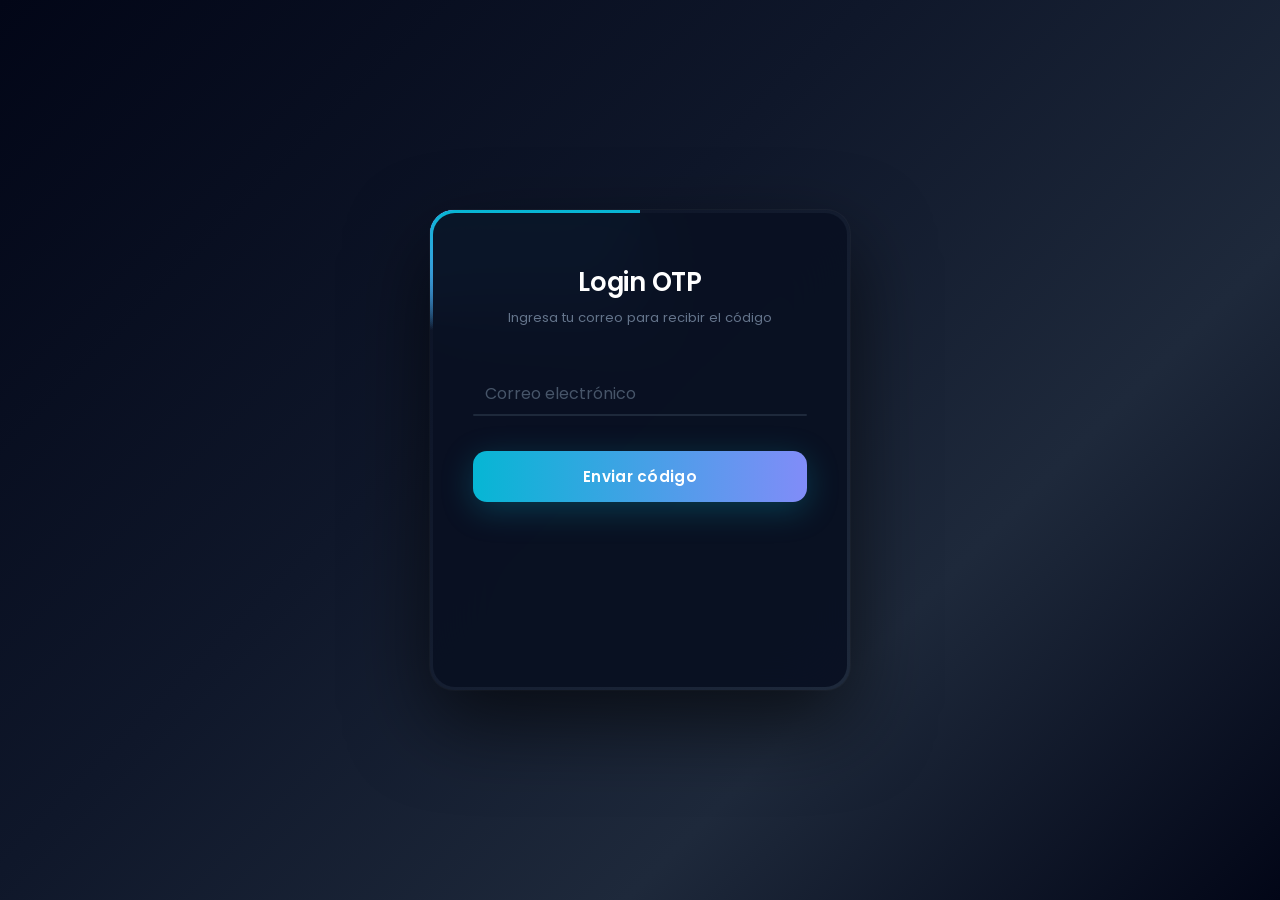
<file: frontend/index.html>
<!DOCTYPE html>
<html>
<head>
    <title>Login OTP</title>
    <link rel="stylesheet" href="styles.css">
</head>
<body>
    <div class="box">
        <div class="border-line"></div>
        <form onsubmit="return false;">
            <h2>Login OTP</h2>
            <p class="form-subtitle">Ingresa tu correo para recibir el código</p>

            <div class="input-box">
                <input type="email" id="email" required>
                <span>Correo electrónico</span>
                <i></i>
            </div>

            <button class="btn" id="btnSend" onclick="enviarOTP()">
                Enviar código
            </button>

            <p id="msg" style="color:#22d3ee; font-size:0.82rem; text-align:center; margin-top:14px;"></p>
        </form>
    </div>

    <script src="app.js"></script>
    <script>
        function setLoading(state) {
            const btn = document.getElementById("btnSend");
            btn.disabled = state;
            btn.innerText = state ? "Enviando..." : "Enviar código";
        }
    </script>
</body>
</html>
</file>
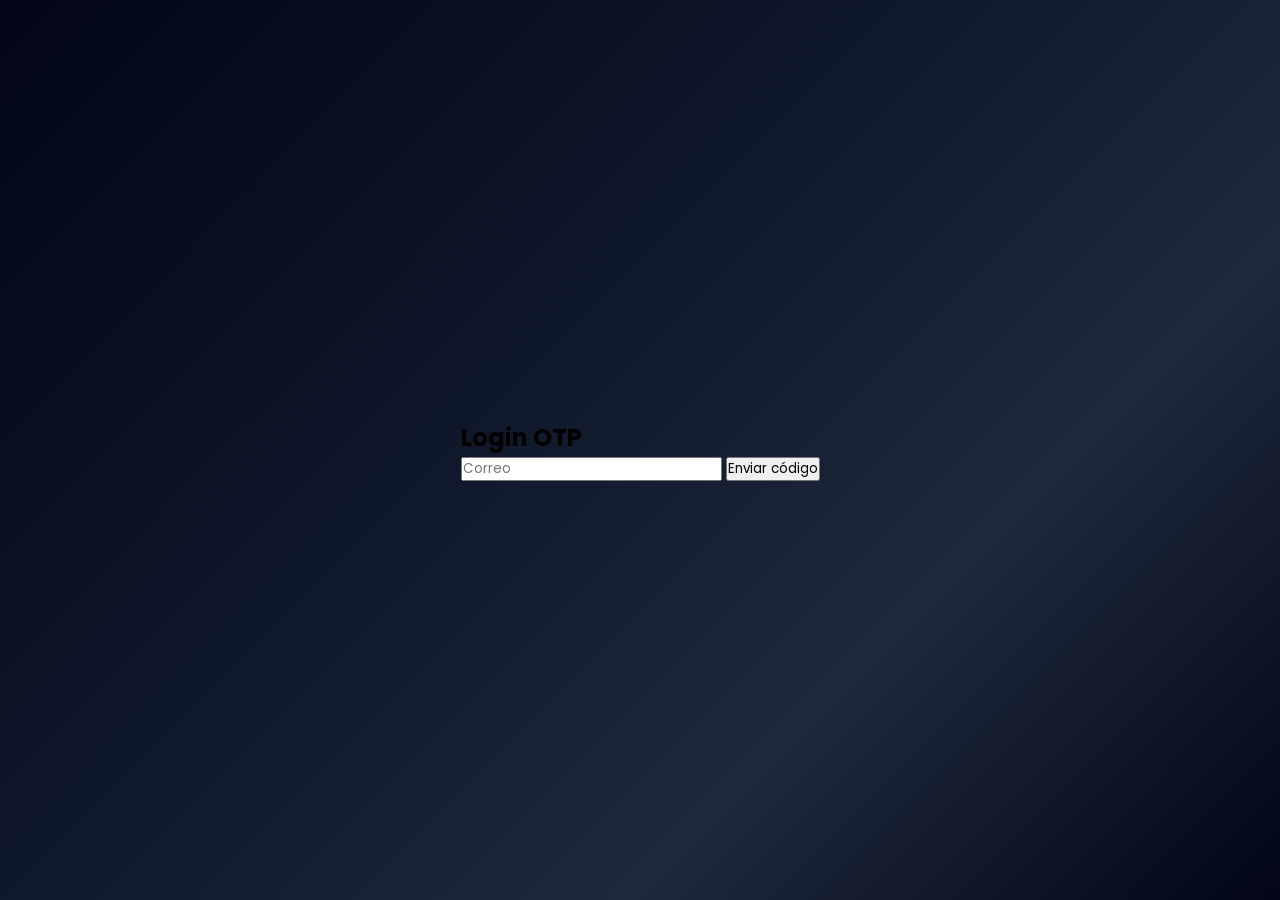
<file: frontend/dashboard.html>
<!DOCTYPE html>
<html lang="es">
<head>
    <meta charset="UTF-8">
    <title>Dashboard - Students</title>
    <link rel="stylesheet" href="styles.css">
</head>
<body>
    <div class="dashboard">

        <!-- Sidebar -->
        <aside class="sidebar">
            <div class="sidebar-logo">
                <div class="logo-icon">S</div>
                <span>Students</span>
            </div>
            <nav class="sidebar-nav">
                <a href="#" class="nav-item active">
                    <span class="nav-icon">📋</span> Listado
                </a>
                <a href="#" class="nav-item">
                    <span class="nav-icon">📊</span> Estadísticas
                </a>
            </nav>
            <button class="logout-btn" onclick="logout()">
                ⎋ Cerrar sesión
            </button>
        </aside>

        <!-- Main -->
        <main class="main">

            <!-- Header -->
            <div class="dash-header">
                <div>
                    <h2>Management of Students</h2>
                    <p class="dash-subtitle">Administra el listado de estudiantes</p>
                </div>
            </div>

            <!-- Formulario -->
            <div class="dash-card">
                <h3 class="card-title">➕ Nuevo Estudiante</h3>
                <div class="form-grid">
                    <div class="field">
                        <label>Nombre</label>
                        <input id="nombre" type="text" placeholder="Ej: Juan García">
                    </div>
                    <div class="field">
                        <label>Edad</label>
                        <input id="edad" type="number" placeholder="Ej: 20">
                    </div>
                    <div class="field">
                        <label>Nota</label>
                        <input id="nota" type="number" placeholder="Ej: 4.5">
                    </div>
                </div>
                <div class="form-actions">
                    <button class="btn-primary" id="btnGuardar">➕ Agregar</button>
                    <button class="btn-secondary" id="btnActualizar" style="display:none;">✏️ Actualizar</button>
                    <button class="btn-ghost" id="btnCancelar" style="display:none;" onclick="cancelarEdicion()">✕ Cancelar</button>
                </div>
            </div>

            <!-- Tabla -->
            <div class="dash-card">
                <h3 class="card-title">📋 Listado de Estudiantes</h3>
                <div class="table-wrap">
                    <table class="tabla">
                        <thead>
                            <tr>
                                <th>#</th>
                                <th>Nombre</th>
                                <th>Edad</th>
                                <th>Nota</th>
                                <th>Acciones</th>
                            </tr>
                        </thead>
                        <tbody id="lista"></tbody>
                    </table>
                </div>
            </div>

        </main>
    </div>
    <script src="app.js"></script>
</body>
</html>
</file>
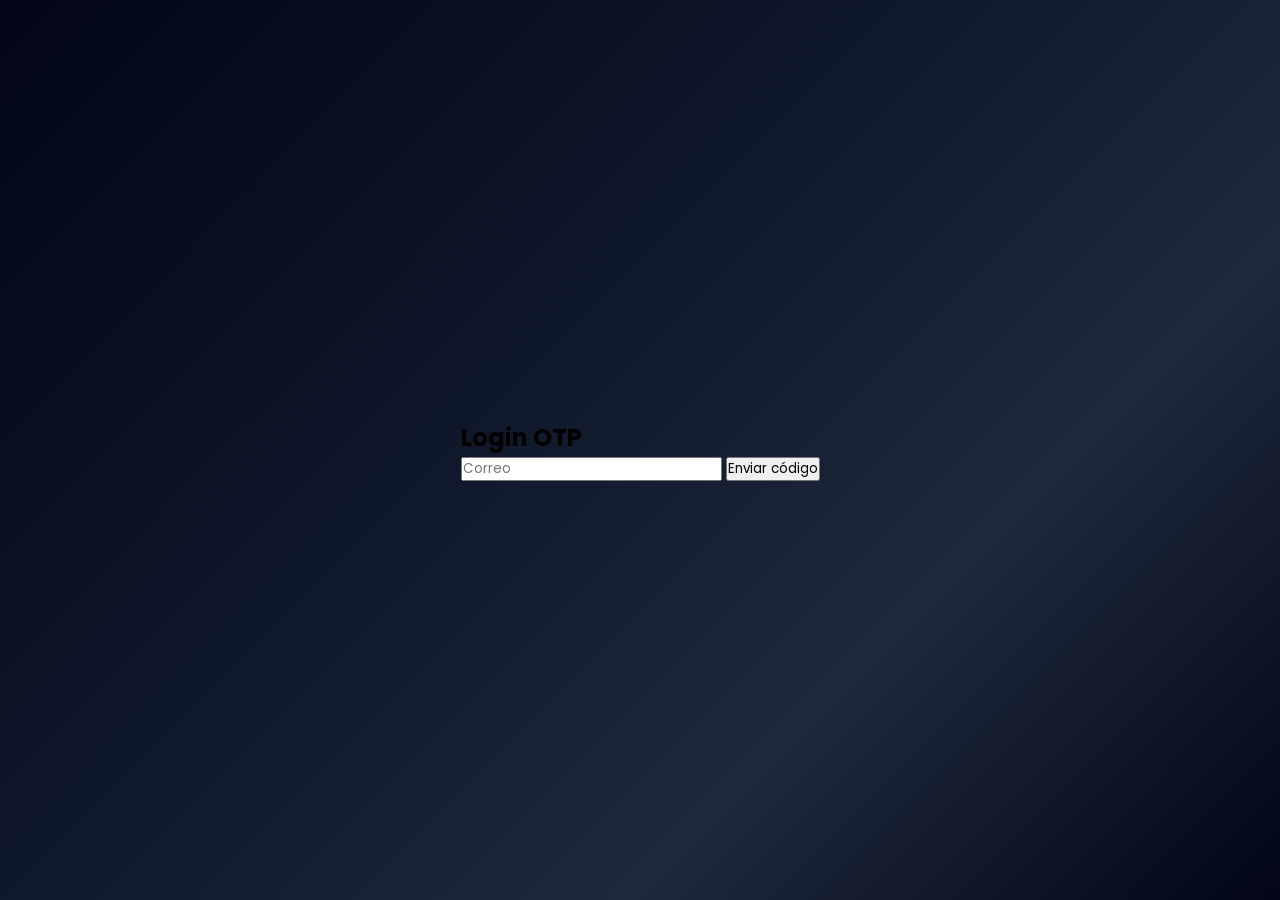
<file: frontend/login.html>
<!DOCTYPE html>
<html>
<head>
    <title>Login</title>
    <link rel="stylesheet" href="styles.css">
</head>

<body>

<div class="container">
    <h2>Login OTP</h2>

    <input type="email" id="email" placeholder="Correo">

    <button id="btnSend" onclick="enviarOTP()">Enviar código</button>

    <p id="msg"></p>
</div>

<script src="app.js"></script>

<script>
function setLoading(state) {
    const btn = document.getElementById("btnSend");
    btn.disabled = state;
    btn.innerText = state ? "Enviando..." : "Enviar código";
}
</script>

</body>
</html>
</file>
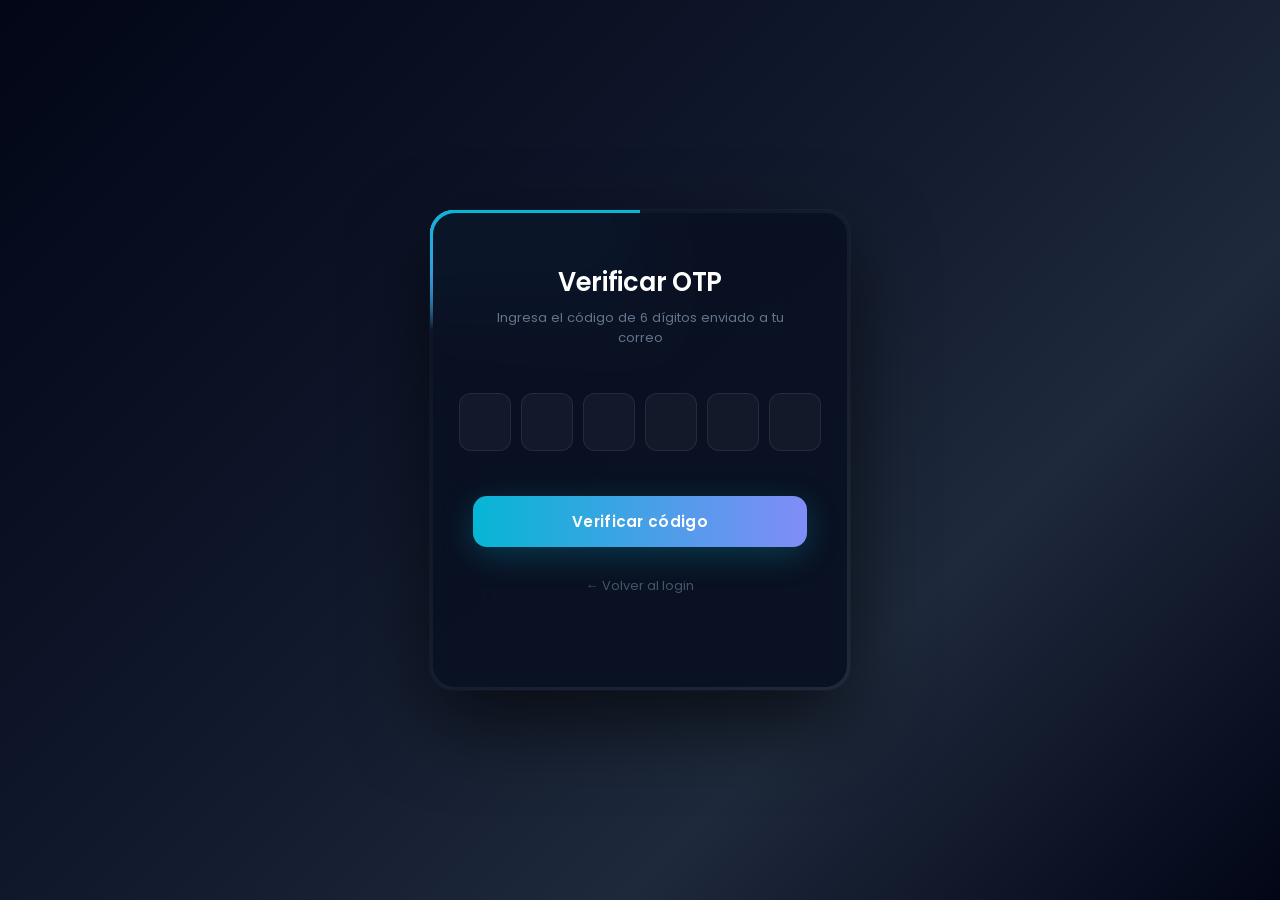
<file: frontend/otp.html>
<!DOCTYPE html>
<html>
<head>
    <title>OTP</title>
    <link rel="stylesheet" href="styles.css">
</head>
<body>
    <div class="box">
        <div class="border-line"></div>
        <form onsubmit="return false;">
            <h2>Verificar OTP</h2>
            <p class="form-subtitle">Ingresa el código de 6 dígitos enviado a tu correo</p>

            <div class="otp-boxes">
                <input class="otp-digit" maxlength="1" type="text" inputmode="numeric">
                <input class="otp-digit" maxlength="1" type="text" inputmode="numeric">
                <input class="otp-digit" maxlength="1" type="text" inputmode="numeric">
                <input class="otp-digit" maxlength="1" type="text" inputmode="numeric">
                <input class="otp-digit" maxlength="1" type="text" inputmode="numeric">
                <input class="otp-digit" maxlength="1" type="text" inputmode="numeric">
            </div>

            <button class="btn" id="btnVerify" onclick="verificarOTP()">
                Verificar código
            </button>

            <p id="msg" style="color:#22d3ee; font-size:0.82rem; text-align:center; margin-top:14px;"></p>

            <div class="imp-links" style="justify-content:center; margin-top:16px;">
                <a href="login.html">← Volver al login</a>
            </div>
        </form>
    </div>

    <script src="app.js"></script>
    <script>
        // Auto-avanzar entre cajitas
        const digits = document.querySelectorAll('.otp-digit');
        digits.forEach((el, i) => {
            el.addEventListener('input', () => {
                if (el.value && i < digits.length - 1) digits[i + 1].focus();
            });
            el.addEventListener('keydown', e => {
                if (e.key === 'Backspace' && !el.value && i > 0) digits[i - 1].focus();
            });
        });

        // Reemplaza el OTP que manda app.js (une los 6 dígitos)
        function getOTPValue() {
            return [...digits].map(d => d.value).join('');
        }

        function setLoading(state) {
            const btn = document.getElementById("btnVerify");
            btn.disabled = state;
            btn.innerText = state ? "Verificando..." : "Verificar código";
        }
    </script>
</body>
</html>
</file>
<file: frontend/styles.css>
@import url('https://fonts.googleapis.com/css2?family=Poppins:wght@300;400;500;600&display=swap');

* {
    margin: 0;
    padding: 0;
    box-sizing: border-box;
    font-family: "Poppins", sans-serif;
}

body {
    min-height: 100vh;
    display: flex;
    align-items: center;
    justify-content: center;
    background: linear-gradient(135deg, #020617 0%, #0f172a 40%, #1e293b 70%, #020617 100%);
}

.box {
    position: relative;
    width: 420px;
    height: 480px;
    border-radius: 24px;
    overflow: hidden;
    box-shadow: 0 32px 80px rgba(0,0,0,0.6), 0 0 0 1px rgba(255,255,255,0.04);
}

.box::before,
.box::after {
    content: '';
    position: absolute;
    top: -50%;
    left: -50%;
    width: 420px;
    height: 480px;
    background: linear-gradient(
        0deg,
        transparent,
        transparent,
        #06b6d4,
        #06b6d4,
        #06b6d4
    );
    transform-origin: bottom right;
    animation: animate 6s linear infinite;
}

.box::after {
    animation-delay: -3s;
}

.border-line {
    position: absolute;
    inset: 0;
}

.border-line::before,
.border-line::after {
    content: '';
    position: absolute;
    top: -50%;
    left: -50%;
    width: 420px;
    height: 480px;
    background: linear-gradient(
        0deg,
        transparent,
        transparent,
        #818cf8,
        #818cf8,
        #818cf8
    );
    transform-origin: bottom right;
    animation: animate 6s linear infinite;
}

.border-line::before {
    animation-delay: -1.5s;
}

.border-line::after {
    animation-delay: -4.5s;
}

@keyframes animate {
    0%   { transform: rotate(0deg); }
    100% { transform: rotate(360deg); }
}

.box form {
    position: absolute;
    inset: 3px;
    background: rgba(10, 17, 35, 0.97);
    border-radius: 22px;
    padding: 50px 40px 44px;
    z-index: 2;
    display: flex;
    flex-direction: column;
    backdrop-filter: blur(30px);
}

.box form h2 {
    color: white;
    font-size: 1.6rem;
    font-weight: 600;
    text-align: center;
    margin-bottom: 6px;
    letter-spacing: -0.3px;
}

.form-subtitle {
    color: #64748b;
    font-size: 0.82rem;
    text-align: center;
    margin-bottom: 10px;
}

/* ── Input flotante ── */
.input-box {
    position: relative;
    width: 100%;
    margin-top: 25px;
}

.input-box input {
    width: 100%;
    padding: 18px 12px 10px;
    background: transparent;
    border: none;
    outline: none;
    color: white;
    font-size: 1rem;
    position: relative;
    z-index: 10;
}

.input-box span {
    position: absolute;
    left: 0;
    padding: 18px 12px;
    color: #475569;
    pointer-events: none;
    transition: .4s cubic-bezier(.4,0,.2,1);
}

.input-box input:focus ~ span,
.input-box input:valid ~ span {
    transform: translateY(-26px);
    font-size: 0.72rem;
    color: #22d3ee;
    letter-spacing: 0.5px;
    font-weight: 500;
}

.input-box i {
    position: absolute;
    left: 0;
    bottom: 0;
    width: 100%;
    height: 2px;
    background: #1e293b;
    border-radius: 2px;
    transition: .4s cubic-bezier(.4,0,.2,1);
}

.input-box input:focus ~ i,
.input-box input:valid ~ i {
    height: 48px;
    background: linear-gradient(180deg, transparent, rgba(6,182,212,0.12));
    border-radius: 8px;
}

/* ── Links ── */
.imp-links {
    display: flex;
    justify-content: space-between;
    margin-top: 15px;
}

.imp-links a {
    color: #475569;
    font-size: 0.8rem;
    text-decoration: none;
    transition: .3s;
}

.imp-links a:hover {
    color: #22d3ee;
}

/* ── Botón ── */
.btn {
    width: 100%;
    margin-top: 35px;
    padding: 14px;
    border: none;
    border-radius: 14px;
    background: linear-gradient(90deg, #06b6d4, #818cf8);
    color: white;
    font-size: 0.95rem;
    font-weight: 600;
    cursor: pointer;
    letter-spacing: 0.3px;
    position: relative;
    overflow: hidden;
    transition: .3s;
    box-shadow: 0 8px 32px rgba(6,182,212,0.25);
}

.btn::before {
    content: '';
    position: absolute;
    inset: 0;
    background: linear-gradient(90deg, rgba(255,255,255,0.15), transparent);
    transform: translateX(-100%);
    transition: .4s;
}

.btn:hover::before {
    transform: translateX(100%);
}

.btn:hover {
    transform: translateY(-2px);
    box-shadow: 0 14px 40px rgba(6,182,212,0.4);
}

.btn:active {
    transform: scale(.98);
}

.btn:disabled {
    opacity: 0.6;
    cursor: not-allowed;
    transform: none;
}

/* ── OTP cajitas ── */
.otp-boxes {
    display: flex;
    gap: 10px;
    justify-content: center;
    margin-top: 35px;
    margin-bottom: 10px;
}

.otp-digit {
    width: 52px;
    height: 58px;
    background: rgba(255,255,255,0.04);
    border: 1px solid rgba(255,255,255,0.08);
    border-radius: 12px;
    color: white;
    font-family: 'Poppins', sans-serif;
    font-size: 1.4rem;
    font-weight: 600;
    text-align: center;
    outline: none;
    transition: .3s;
    caret-color: #22d3ee;
}

.otp-digit:focus {
    border-color: rgba(6,182,212,0.6);
    background: rgba(6,182,212,0.08);
    box-shadow: 0 0 0 3px rgba(6,182,212,0.12);
}

/* ── Dashboard layout ── */
.dashboard {
    display: flex;
    min-height: 100vh;
    width: 100%;
    background: #020617;
}

/* ── Sidebar ── */
.sidebar {
    width: 220px;
    min-height: 100vh;
    background: rgba(10, 17, 35, 0.97);
    border-right: 1px solid rgba(255,255,255,0.06);
    display: flex;
    flex-direction: column;
    padding: 28px 16px;
    position: fixed;
    top: 0; left: 0;
    height: 100%;
    z-index: 10;
}

.sidebar-logo {
    display: flex;
    align-items: center;
    gap: 12px;
    margin-bottom: 36px;
    padding: 0 8px;
}

.logo-icon {
    width: 36px;
    height: 36px;
    border-radius: 10px;
    background: linear-gradient(135deg, #06b6d4, #818cf8);
    display: flex;
    align-items: center;
    justify-content: center;
    color: white;
    font-weight: 700;
    font-size: 1rem;
    box-shadow: 0 4px 14px rgba(6,182,212,0.35);
}

.sidebar-logo span {
    color: white;
    font-weight: 600;
    font-size: 1rem;
    letter-spacing: -0.2px;
}

.sidebar-nav {
    display: flex;
    flex-direction: column;
    gap: 4px;
    flex: 1;
}

.nav-item {
    display: flex;
    align-items: center;
    gap: 10px;
    padding: 10px 12px;
    border-radius: 10px;
    color: #475569;
    text-decoration: none;
    font-size: 0.88rem;
    transition: .2s;
}

.nav-item:hover {
    background: rgba(255,255,255,0.05);
    color: #94a3b8;
}

.nav-item.active {
    background: rgba(6,182,212,0.12);
    color: #22d3ee;
}

.nav-icon { font-size: 1rem; }

.logout-btn {
    width: 100%;
    padding: 10px 12px;
    background: rgba(239,68,68,0.08);
    border: 1px solid rgba(239,68,68,0.15);
    border-radius: 10px;
    color: #f87171;
    font-family: 'Poppins', sans-serif;
    font-size: 0.85rem;
    cursor: pointer;
    text-align: left;
    transition: .2s;
}

.logout-btn:hover {
    background: rgba(239,68,68,0.15);
}

/* ── Main content ── */
.main {
    margin-left: 220px;
    flex: 1;
    padding: 36px 32px;
    display: flex;
    flex-direction: column;
    gap: 24px;
    min-height: 100vh;
}

.dash-header {
    display: flex;
    align-items: flex-start;
    justify-content: space-between;
}

.dash-header h2 {
    color: white;
    font-size: 1.5rem;
    font-weight: 600;
    letter-spacing: -0.3px;
    margin-bottom: 4px;
}

.dash-subtitle {
    color: #475569;
    font-size: 0.83rem;
}

/* ── Cards ── */
.dash-card {
    background: rgba(10, 17, 35, 0.97);
    border: 1px solid rgba(255,255,255,0.06);
    border-radius: 18px;
    padding: 28px 28px;
    box-shadow: 0 8px 32px rgba(0,0,0,0.3);
}

.card-title {
    color: white;
    font-size: 0.95rem;
    font-weight: 600;
    margin-bottom: 20px;
}

/* ── Form grid ── */
.form-grid {
    display: grid;
    grid-template-columns: repeat(3, 1fr);
    gap: 16px;
    margin-bottom: 20px;
}

.field {
    display: flex;
    flex-direction: column;
    gap: 8px;
}

.field label {
    color: #64748b;
    font-size: 0.78rem;
    font-weight: 500;
    letter-spacing: 0.3px;
}

.field input {
    padding: 12px 14px;
    background: rgba(255,255,255,0.04);
    border: 1px solid rgba(255,255,255,0.08);
    border-radius: 10px;
    color: white;
    font-family: 'Poppins', sans-serif;
    font-size: 0.88rem;
    outline: none;
    transition: .3s;
}

.field input::placeholder { color: #334155; }

.field input:focus {
    border-color: rgba(6,182,212,0.5);
    background: rgba(6,182,212,0.06);
    box-shadow: 0 0 0 3px rgba(6,182,212,0.08);
}

/* ── Form actions ── */
.form-actions {
    display: flex;
    gap: 10px;
}

.btn-primary {
    padding: 11px 22px;
    background: linear-gradient(90deg, #06b6d4, #818cf8);
    border: none;
    border-radius: 10px;
    color: white;
    font-family: 'Poppins', sans-serif;
    font-size: 0.88rem;
    font-weight: 600;
    cursor: pointer;
    transition: .3s;
    box-shadow: 0 4px 16px rgba(6,182,212,0.25);
}

.btn-primary:hover {
    transform: translateY(-2px);
    box-shadow: 0 8px 24px rgba(6,182,212,0.4);
}

.btn-secondary {
    padding: 11px 22px;
    background: rgba(129,140,248,0.12);
    border: 1px solid rgba(129,140,248,0.25);
    border-radius: 10px;
    color: #818cf8;
    font-family: 'Poppins', sans-serif;
    font-size: 0.88rem;
    font-weight: 600;
    cursor: pointer;
    transition: .3s;
}

.btn-secondary:hover {
    background: rgba(129,140,248,0.2);
}

.btn-ghost {
    padding: 11px 18px;
    background: transparent;
    border: 1px solid rgba(255,255,255,0.08);
    border-radius: 10px;
    color: #475569;
    font-family: 'Poppins', sans-serif;
    font-size: 0.88rem;
    cursor: pointer;
    transition: .3s;
}

.btn-ghost:hover {
    background: rgba(255,255,255,0.04);
    color: #94a3b8;
}

/* ── Tabla ── */
.table-wrap {
    overflow-x: auto;
}

.tabla {
    width: 100%;
    border-collapse: collapse;
    font-size: 0.88rem;
}

.tabla thead tr {
    border-bottom: 1px solid rgba(255,255,255,0.06);
}

.tabla th {
    color: #475569;
    font-weight: 500;
    font-size: 0.78rem;
    letter-spacing: 0.5px;
    text-transform: uppercase;
    padding: 10px 14px;
    text-align: left;
}

.tabla td {
    padding: 14px 14px;
    color: #cbd5e1;
    border-bottom: 1px solid rgba(255,255,255,0.04);
    vertical-align: middle;
}

.tabla tbody tr:hover {
    background: rgba(255,255,255,0.02);
}

.tabla tbody tr:last-child td {
    border-bottom: none;
}

/* ── Botones de acción en tabla ── */
.btn-edit {
    padding: 6px 14px;
    background: rgba(129,140,248,0.1);
    border: 1px solid rgba(129,140,248,0.2);
    border-radius: 8px;
    color: #818cf8;
    font-family: 'Poppins', sans-serif;
    font-size: 0.78rem;
    cursor: pointer;
    transition: .2s;
    margin-right: 6px;
}

.btn-edit:hover {
    background: rgba(129,140,248,0.2);
}

.btn-delete {
    padding: 6px 14px;
    background: rgba(239,68,68,0.08);
    border: 1px solid rgba(239,68,68,0.15);
    border-radius: 8px;
    color: #f87171;
    font-family: 'Poppins', sans-serif;
    font-size: 0.78rem;
    cursor: pointer;
    transition: .2s;
}

.btn-delete:hover {
    background: rgba(239,68,68,0.18);
}
</file>
